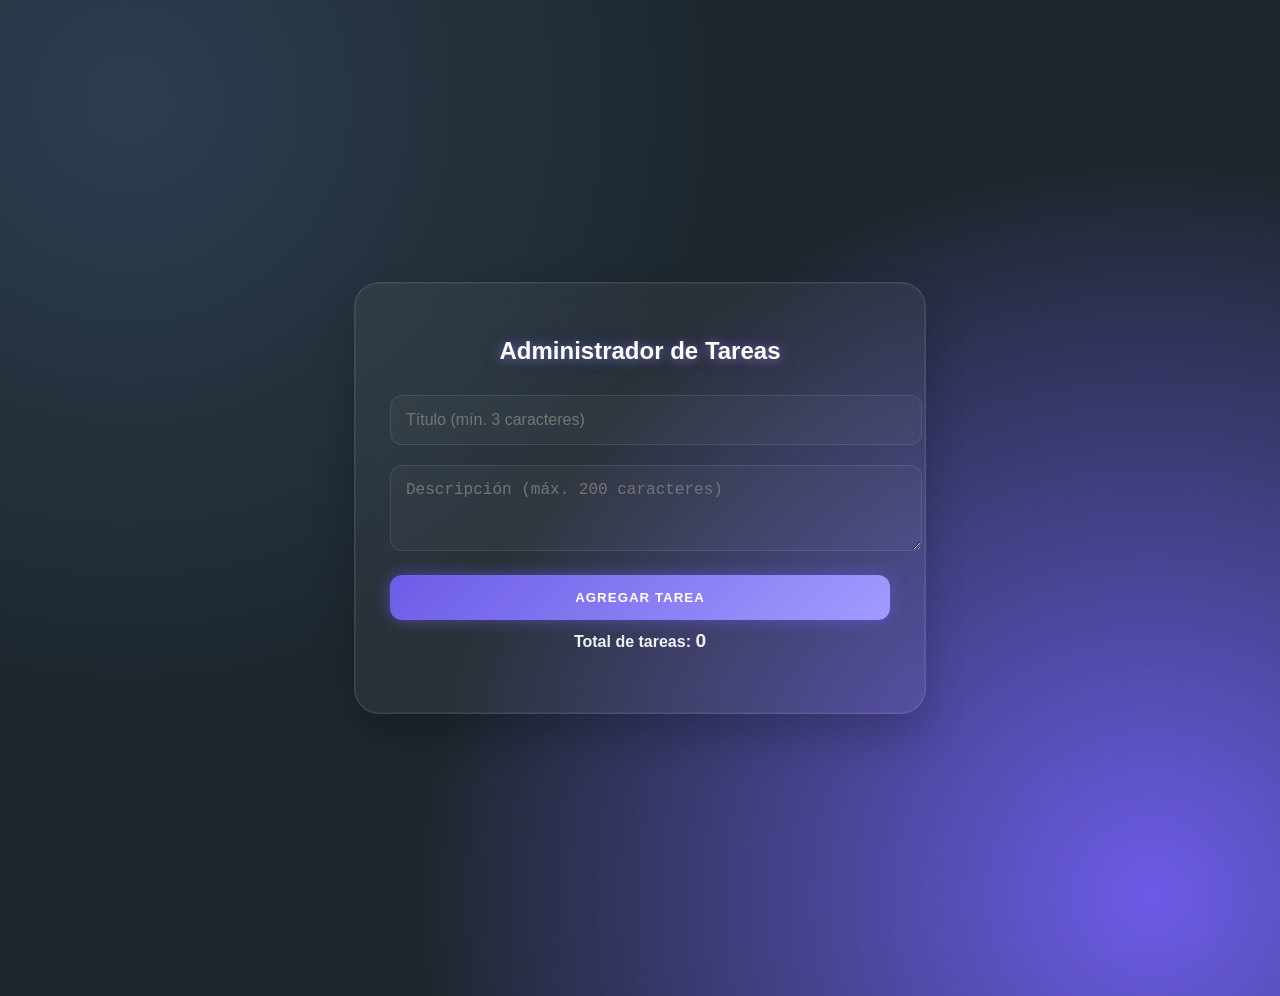
<file: task-manager/index.html>
<!DOCTYPE html>
<html lang="es">
<head>
    <meta charset="UTF-8">
    <meta name="viewport" content="width=device-width, initial-scale=1.0">
    <title>Task Manager Pro</title>
    <link rel="stylesheet" href="./styles.css">
</head>
<body>
    <div class="main-container">
        <h2>Administrador de Tareas</h2>
        
        <div id="error-message" class="error-hide"></div>

        <form id="task-form" onsubmit="handleFormSubmit(event)">
            <input type="text" id="task-title" placeholder="Título (mín. 3 caracteres)" name="title">
            <textarea id="task-desc" placeholder="Descripción (máx. 200 caracteres)" name="description" rows="3"></textarea>
            
            <div class="form-actions">
                <button type="submit" id="btn-submit">Agregar Tarea</button>
                <button type="button" id="btn-cancel" class="hidden" onclick="resetForm()">Cancelar</button>
            </div>
        </form>

        <div class="task-stats">
            <span>Total de tareas: <strong id="count-total">0</strong></span>
        </div>
        
        <ul id="task-list-container" class="task-list"></ul>
    </div>
    <script src="./index.js"></script>
</body>
</html>
</file>
<file: task-manager/styles.css>
:root {
    
    --primary-gradient: linear-gradient(135deg, #6c5ce7 0%, #a29bfe 100%);
    --secondary-gradient: linear-gradient(135deg, #00cec9 0%, #81ecec 100%);
    --bg-main: #1e272e; /* Fondo principal */
    --card-bg: rgba(255, 255, 255, 0.05); /* Cristal esmerilado */
    --text-color: #f1f2f6; /* Texto casi blanco */
    --accent-glow: 0 0 15px rgba(108, 92, 231, 0.6);
    --border-color: rgba(255, 255, 255, 0.1);
}

body {
    background-color: var(--bg-main);
    background-image: radial-gradient(circle at 10% 10%, #2c3e50 0%, transparent 40%),
                      radial-gradient(circle at 90% 90%, #6c5ce7 0%, transparent 50%);
    color: var(--text-color);
    font-family: 'Poppins', sans-serif; 
    display: flex; justify-content: center; align-items: center;
    padding: 40px 20px;
    min-height: 100vh;
}

.main-container {
    width: 100%; max-width: 500px;
    background: var(--card-bg);
    border: 1px solid var(--border-color);
    padding: 35px; border-radius: 25px;
    box-shadow: 0 20px 40px rgba(0,0,0,0.2), inset 0 0 0 1px rgba(255,255,255,0.05);
    backdrop-filter: blur(10px); /* Efecto Glassmorphism */
    position: relative; overflow: hidden;
}



h2 {
    text-align: center; margin-bottom: 30px;
    font-weight: 700;
    color: #fff;
    text-shadow: 0 2px 10px rgba(255,255,255,0.2), var(--accent-glow);
}

input, textarea {
    width: 100%; padding: 15px; margin-bottom: 20px;
    border: 1px solid var(--border-color);
    border-radius: 12px;
    background: rgba(255, 255, 255, 0.03);
    color: #fff;
    font-size: 1rem;
    transition: all 0.3s;
}

input:focus, textarea:focus {
    border-color: var(--primary-neon); outline: none;
    background: rgba(255, 255, 255, 0.06);
    box-shadow: 0 0 20px rgba(129, 236, 236, 0.2), inset 0 0 0 1px var(--primary-neon);
}

button {
    cursor: pointer; padding: 15px 25px; border: none;
    border-radius: 12px; font-weight: bold;
    text-transform: uppercase; letter-spacing: 1px;
    transition: 0.2s;
}

#btn-submit {
    background: var(--primary-gradient);
    color: #fff; width: 100%;
    box-shadow: var(--accent-glow);
}
#btn-submit:hover {
    box-shadow: 0 0 25px rgba(108, 92, 231, 0.9);
    transform: translateY(-2px);
}

#btn-cancel {
    background: rgba(255, 255, 255, 0.1);
    color: #fff; width: 100%; margin-top: 15px;
    border: 1px solid var(--border-color);
}
#btn-cancel:hover { background: rgba(255, 255, 255, 0.2); }

.task-stats {
    display: flex; justify-content: center; align-items: center;
    padding: 10px; margin-bottom: 10px;
    font-weight: bold; color: var(--text-color);
}
#count-total { color: var(--primary-neon); font-size: 1.2rem; }

.task-list { list-style: none; padding: 0; }

.task-item {
    background: rgba(255, 255, 255, 0.03);
    padding: 20px; margin-top: 20px;
    border-radius: 15px; border: 1px solid var(--border-color);
    display: flex; justify-content: space-between; align-items: center;
    transition: transform 0.2s, background-color 0.2s;
}
.task-item:hover {
    background-color: rgba(255, 255, 255, 0.05);
    transform: translateY(-2px);
}

.task-item h3 { margin: 0; font-size: 1.1rem; color: #fff; }
.task-item p { margin: 8px 0 0; font-size: 0.95rem; color: #b2bec3; }

.task-actions { display: flex; gap: 10px; }

.btn-edit { background: var(--secondary-gradient); color: #0f172a; margin:0;}
.btn-edit:hover { box-shadow: 0 0 15px rgba(0,206,201,0.6); transform: scale(1.05);}

.btn-delete { background: #ff7675; color: #fff; }
.btn-delete:hover { box-shadow: 0 0 15px rgba(255,118,117,0.6); transform: scale(1.05);}

.error-show {
    background: #ff7675; color: white; padding: 15px;
    border-radius: 12px; margin-bottom: 25px; font-size: 0.9rem;
    box-shadow: 0 5px 15px rgba(255,118,117,0.4);
    border: 1px solid #ff9f9e;
}
.error-hide { display: none; }
.hidden { display: none; }
</file>
